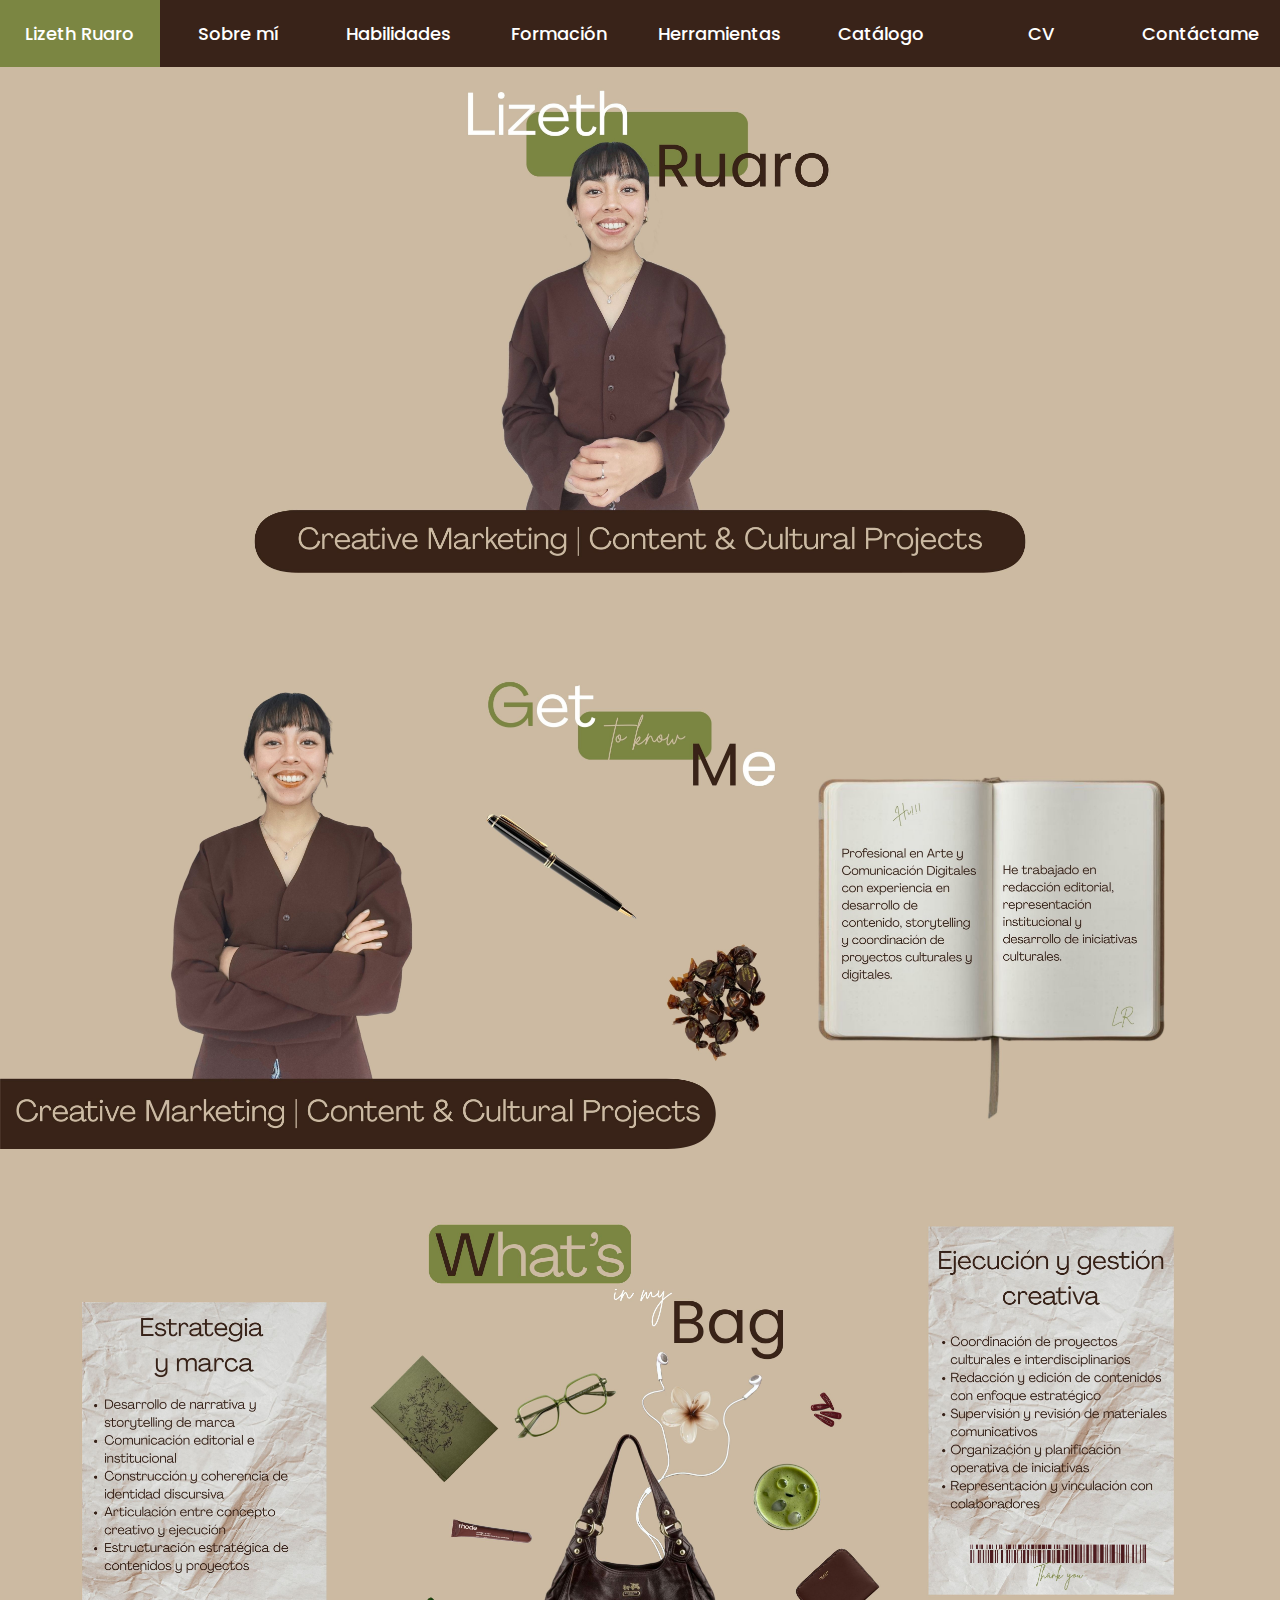
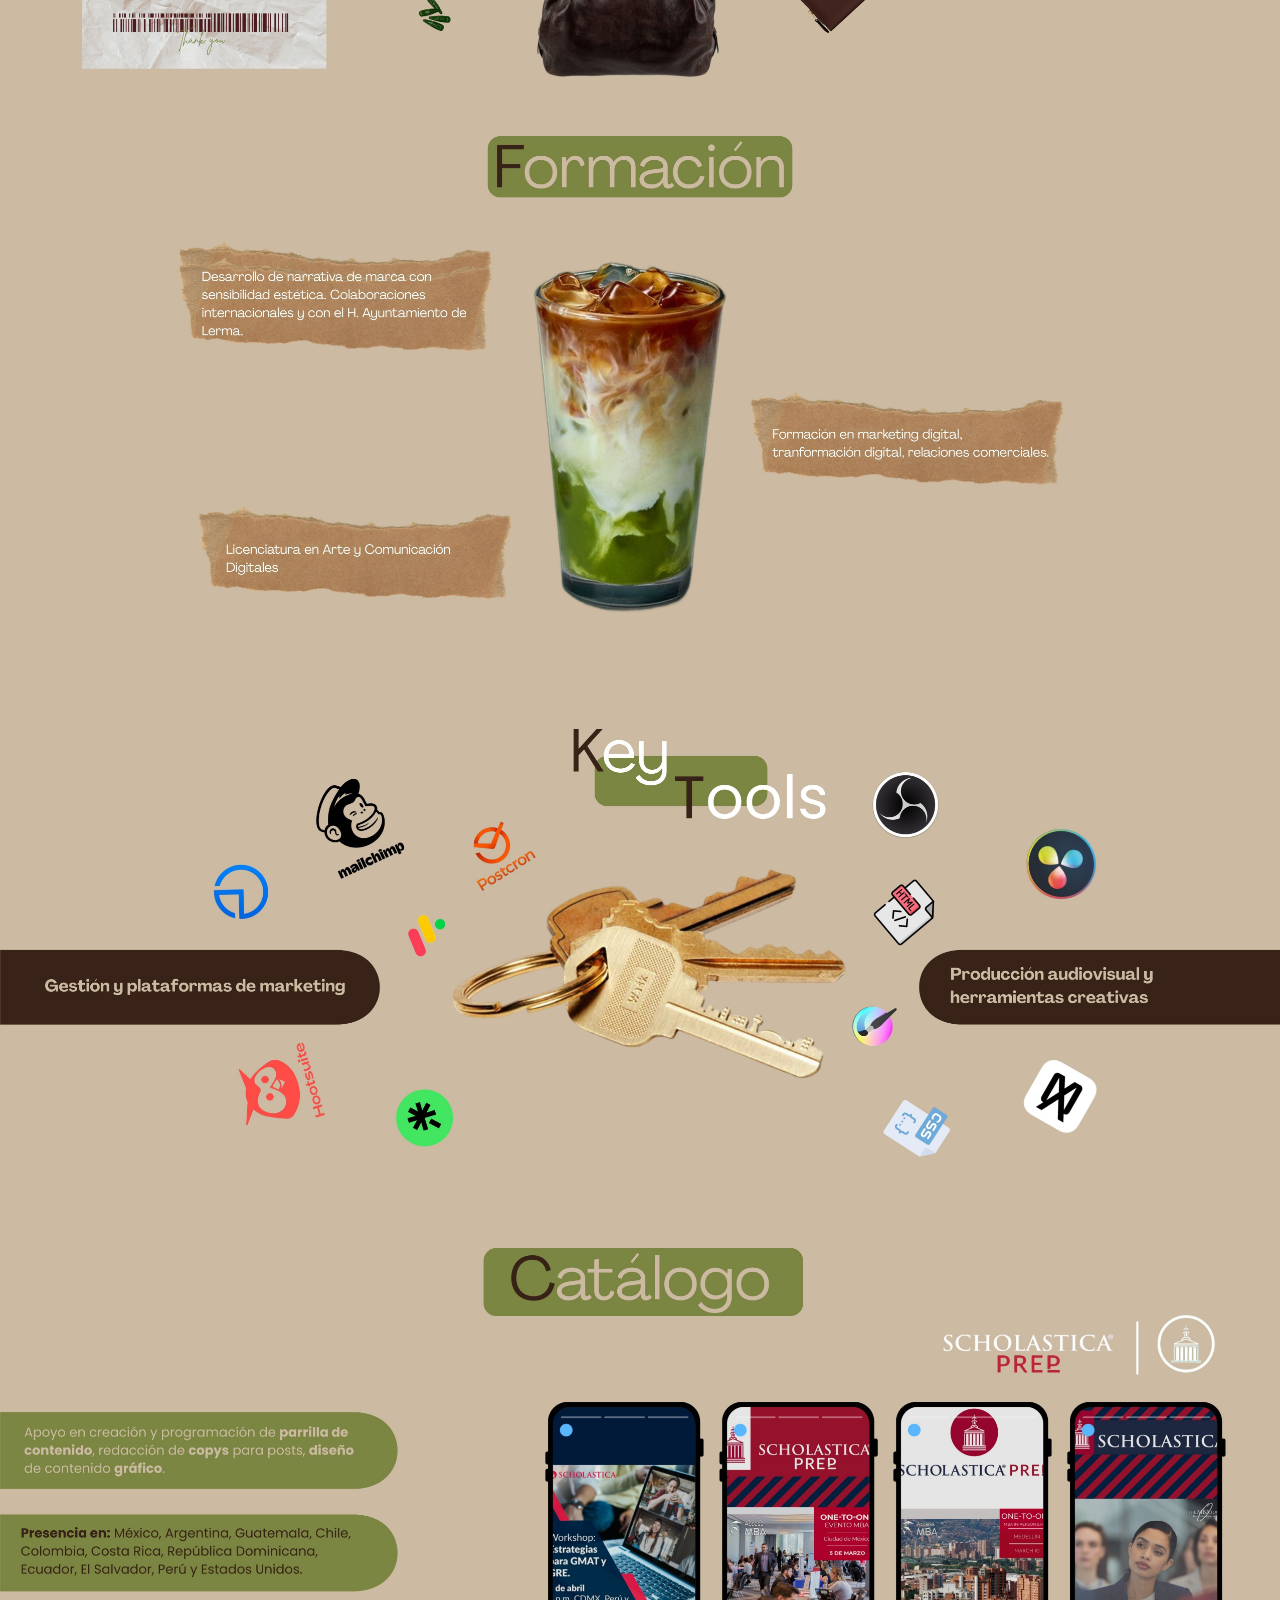
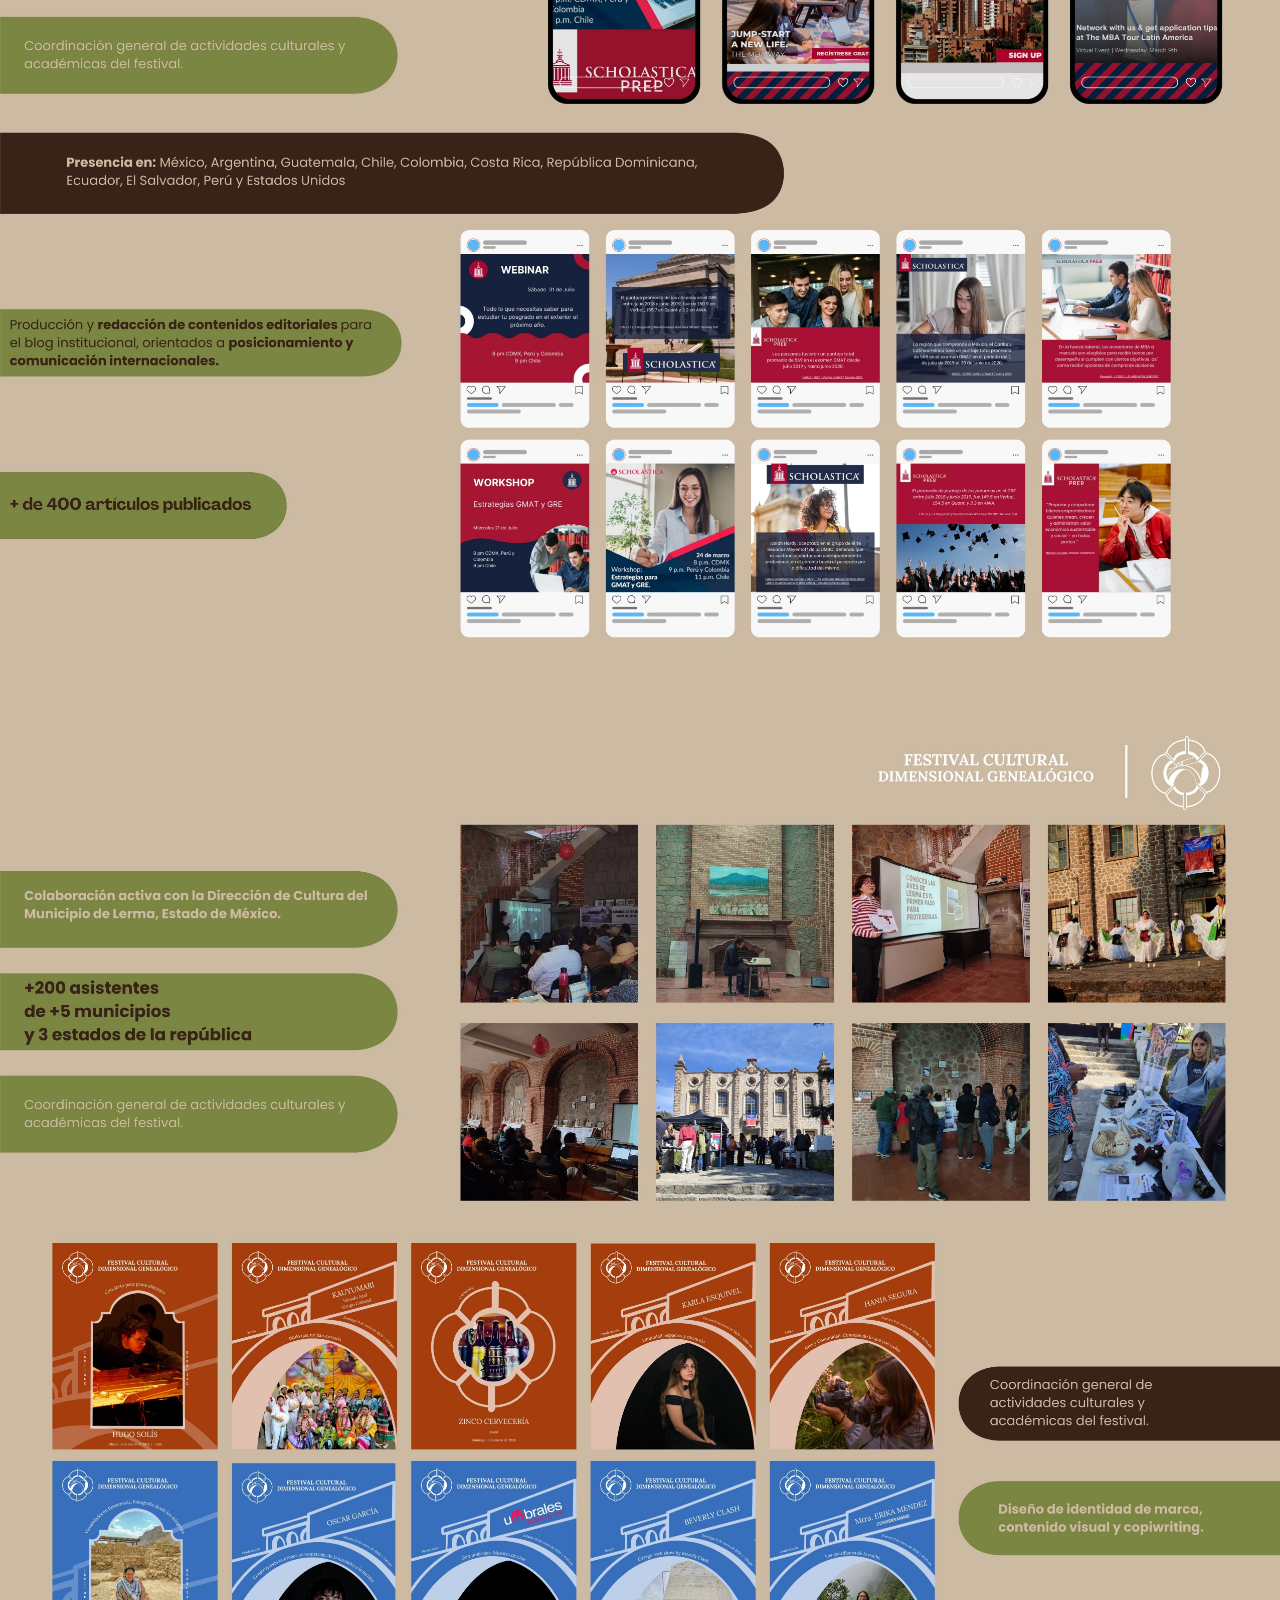
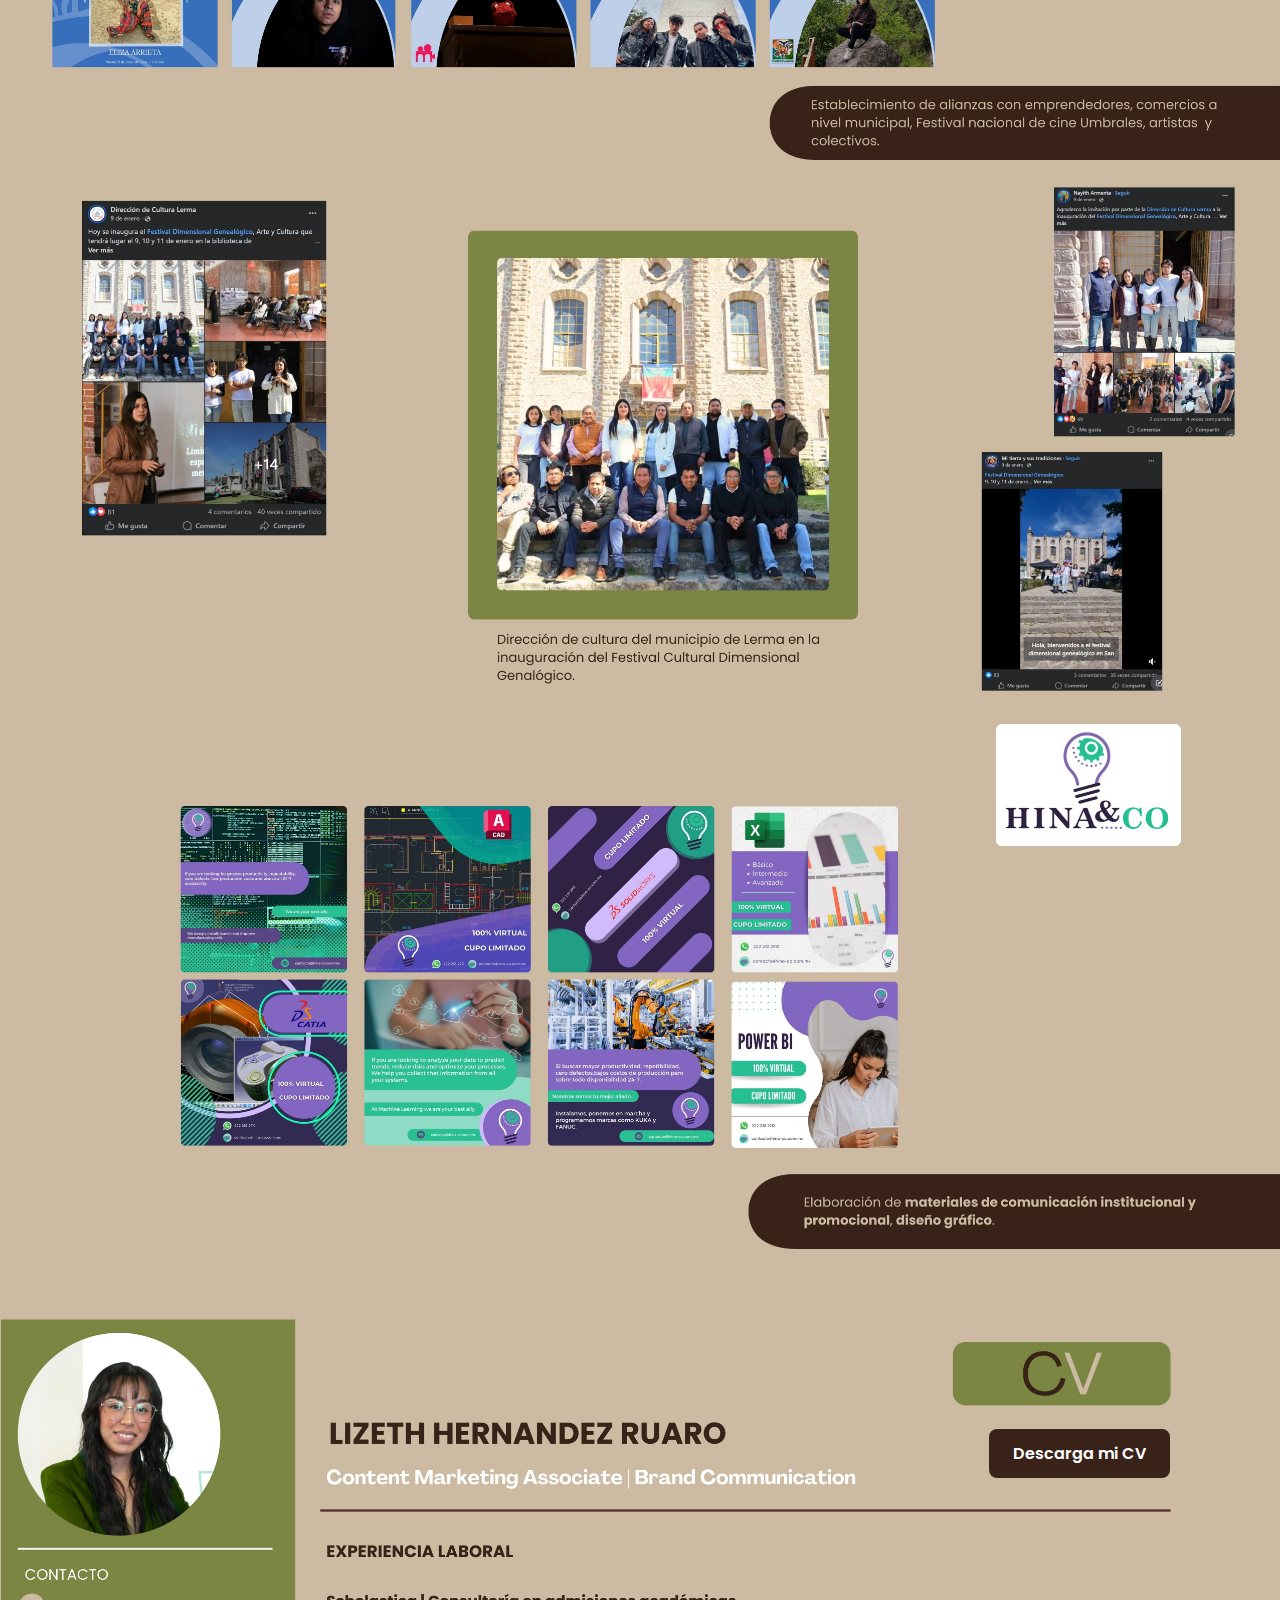
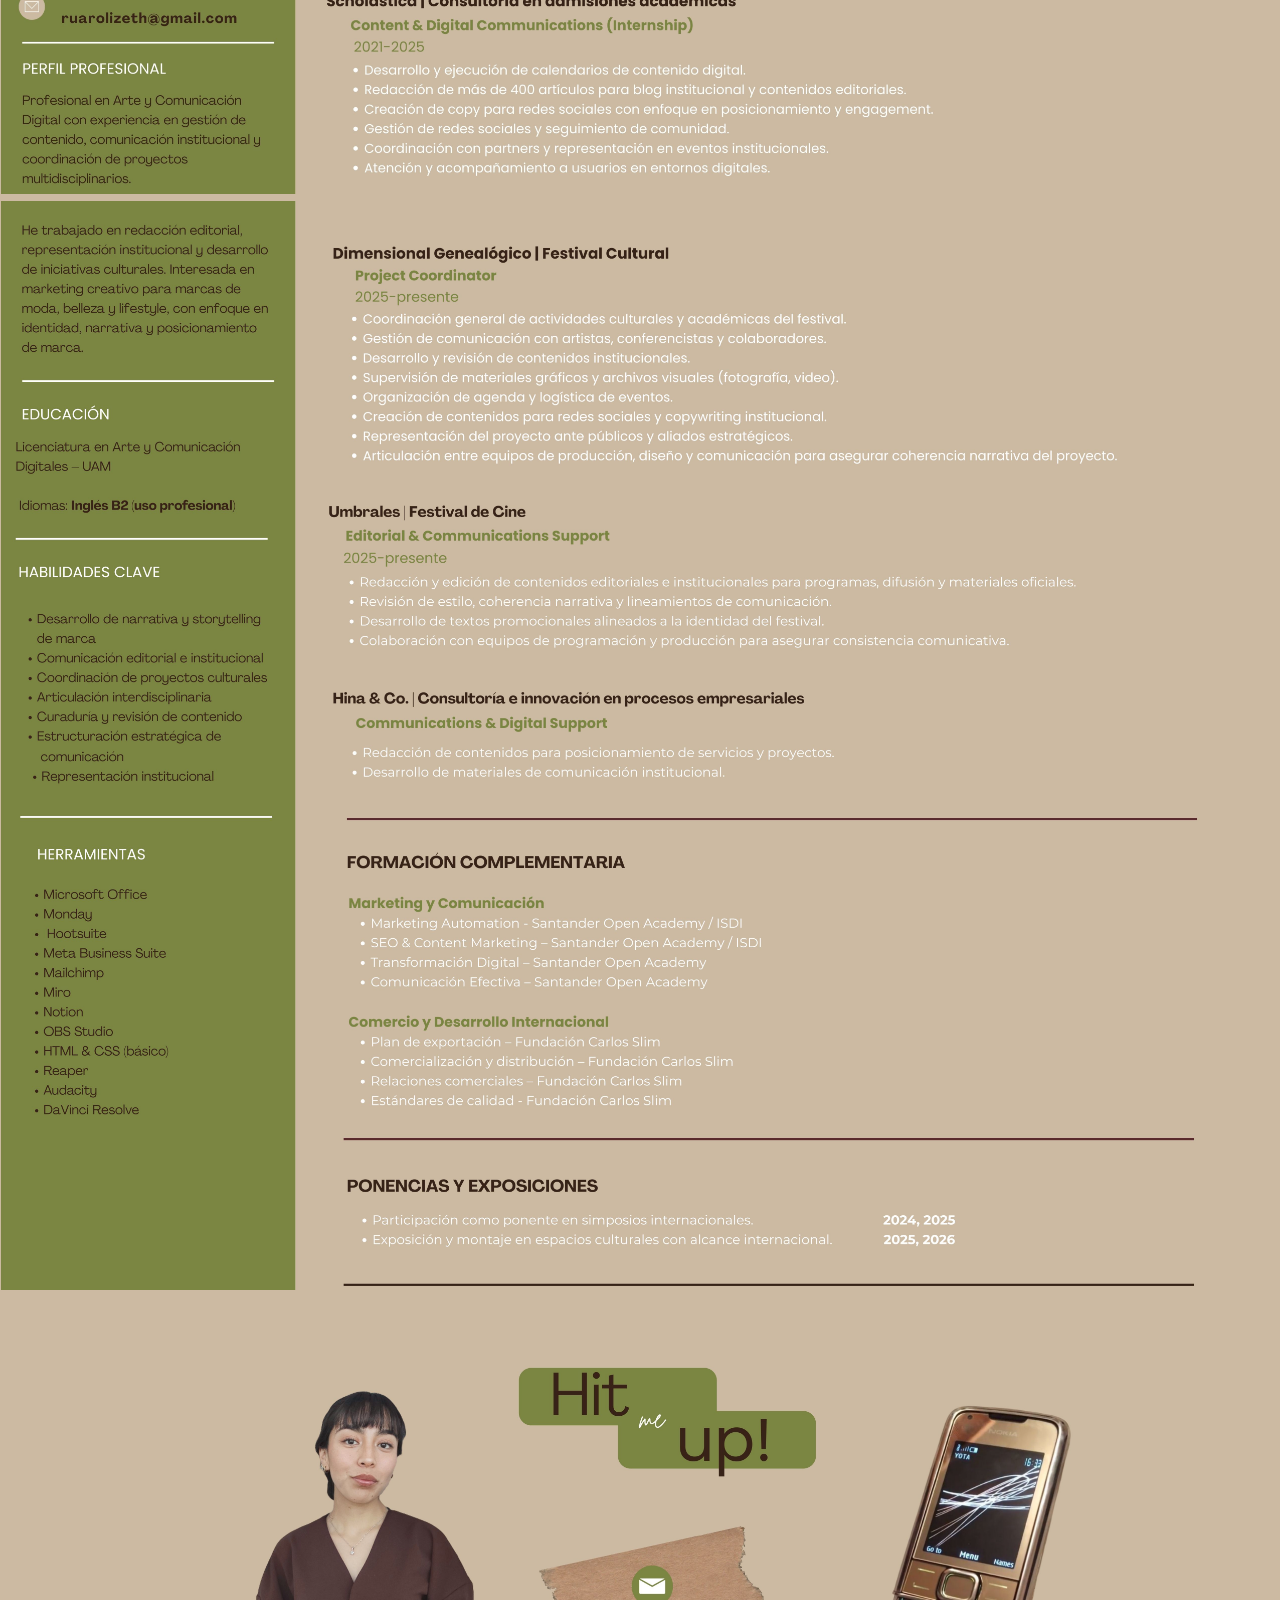
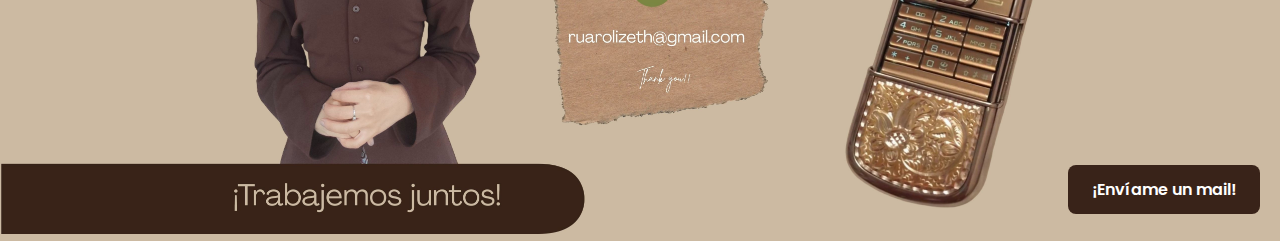
<file: index.html>
<!DOCTYPE html>
<html lang="es">

<head>
    <meta charset="UTF-8">
    <title>Lizeth Ruaro Portafolio</title>
    <link rel="icon" type="image/png" href="favicon.png">

    <!-- GOOGLE FONTS -->
    <link rel="preconnect" href="https://fonts.googleapis.com">
    <link rel="preconnect" href="https://fonts.gstatic.com" crossorigin>
    <link href="https://fonts.googleapis.com/css2?family=Poppins:wght@400;600&display=swap" rel="stylesheet">
    <link rel="stylesheet" href="stylemarketing.css">
</head>

<body>

    <!-- Navbar horizontal -->
    <nav class="navbar">
        <ul>
            <li><a href="#img1">Lizeth Ruaro</a></li>
            <li><a href="#img2">Sobre mí</a></li>
            <li><a href="#img3">Habilidades</a></li>
            <li><a href="#img4">Formación</a></li>
            <li><a href="#img5">Herramientas</a></li>
            <li><a href="#img6">Catálogo</a></li>
            <li><a href="#img11">CV</a></li>
            <li><a href="#img14">Contáctame</a></li>
        </ul>
    </nav>

    <!-- Contenido -->
    <main class="content">
        <section id="img1">
            <img src="imagenes/1i.jpg">
        </section>

        <section id="img2">
            <img src="imagenes/2i.jpg">
        </section>
        <section id="img3">
            <img src="imagenes/3a.jpg">
        </section>

        <section id="img4">
            <img src="imagenes/4.jpg">
        </section>
        <section id="img5">
            <img src="imagenes/5.jpg">
        </section>

        <section id="img6">
            <img src="imagenes/6.jpg">
        </section>
        <section id="img7">
            <img src="imagenes/7.jpg">
        </section>

        <section id="img8">
            <img src="imagenes/8.jpg">
        </section>
        <section id="img9">
            <img src="imagenes/9.jpg">
        </section>

        <section id="img10">
            <img src="imagenes/10.jpg">
        </section>
        <section id="img10">
            <img src="imagenes/15.jpg">
        </section>
        <section id="img11" class="cv-section">
            <img src="imagenes/11.jpg" alt="CV">

            <a href="Lizeth_Ruaro_CV.pdf" download class="cv-download">
                Descarga mi CV
            </a>
        </section>
        <section id="img12">
            <img src="imagenes/12a.jpg">
        </section>
        <section id="img13">
            <img src="imagenes/13a.jpg">
        </section>
        <section id="img14" class="last-image">
            <img src="imagenes/14.jpg" alt="Descripción">

            <a href="mailto:ruarolizeth@gmail.com" class="mail-button">
                ¡Envíame un mail!
            </a>
        </section>
    </main>
    <script>
        const sections = document.querySelectorAll("section");
        const navLinks = document.querySelectorAll(".navbar a");

        window.addEventListener("scroll", () => {
            let current = "";

            sections.forEach(section => {
                const sectionTop = section.offsetTop;
                const sectionHeight = section.clientHeight;

                if (scrollY >= sectionTop - sectionHeight / 3) {
                    current = section.getAttribute("id");
                }
            });

            navLinks.forEach(link => {
                link.classList.remove("active");
                if (link.getAttribute("href") === "#" + current) {
                    link.classList.add("active");
                }
            });
        });
    </script>
</body>

</html>
</file>
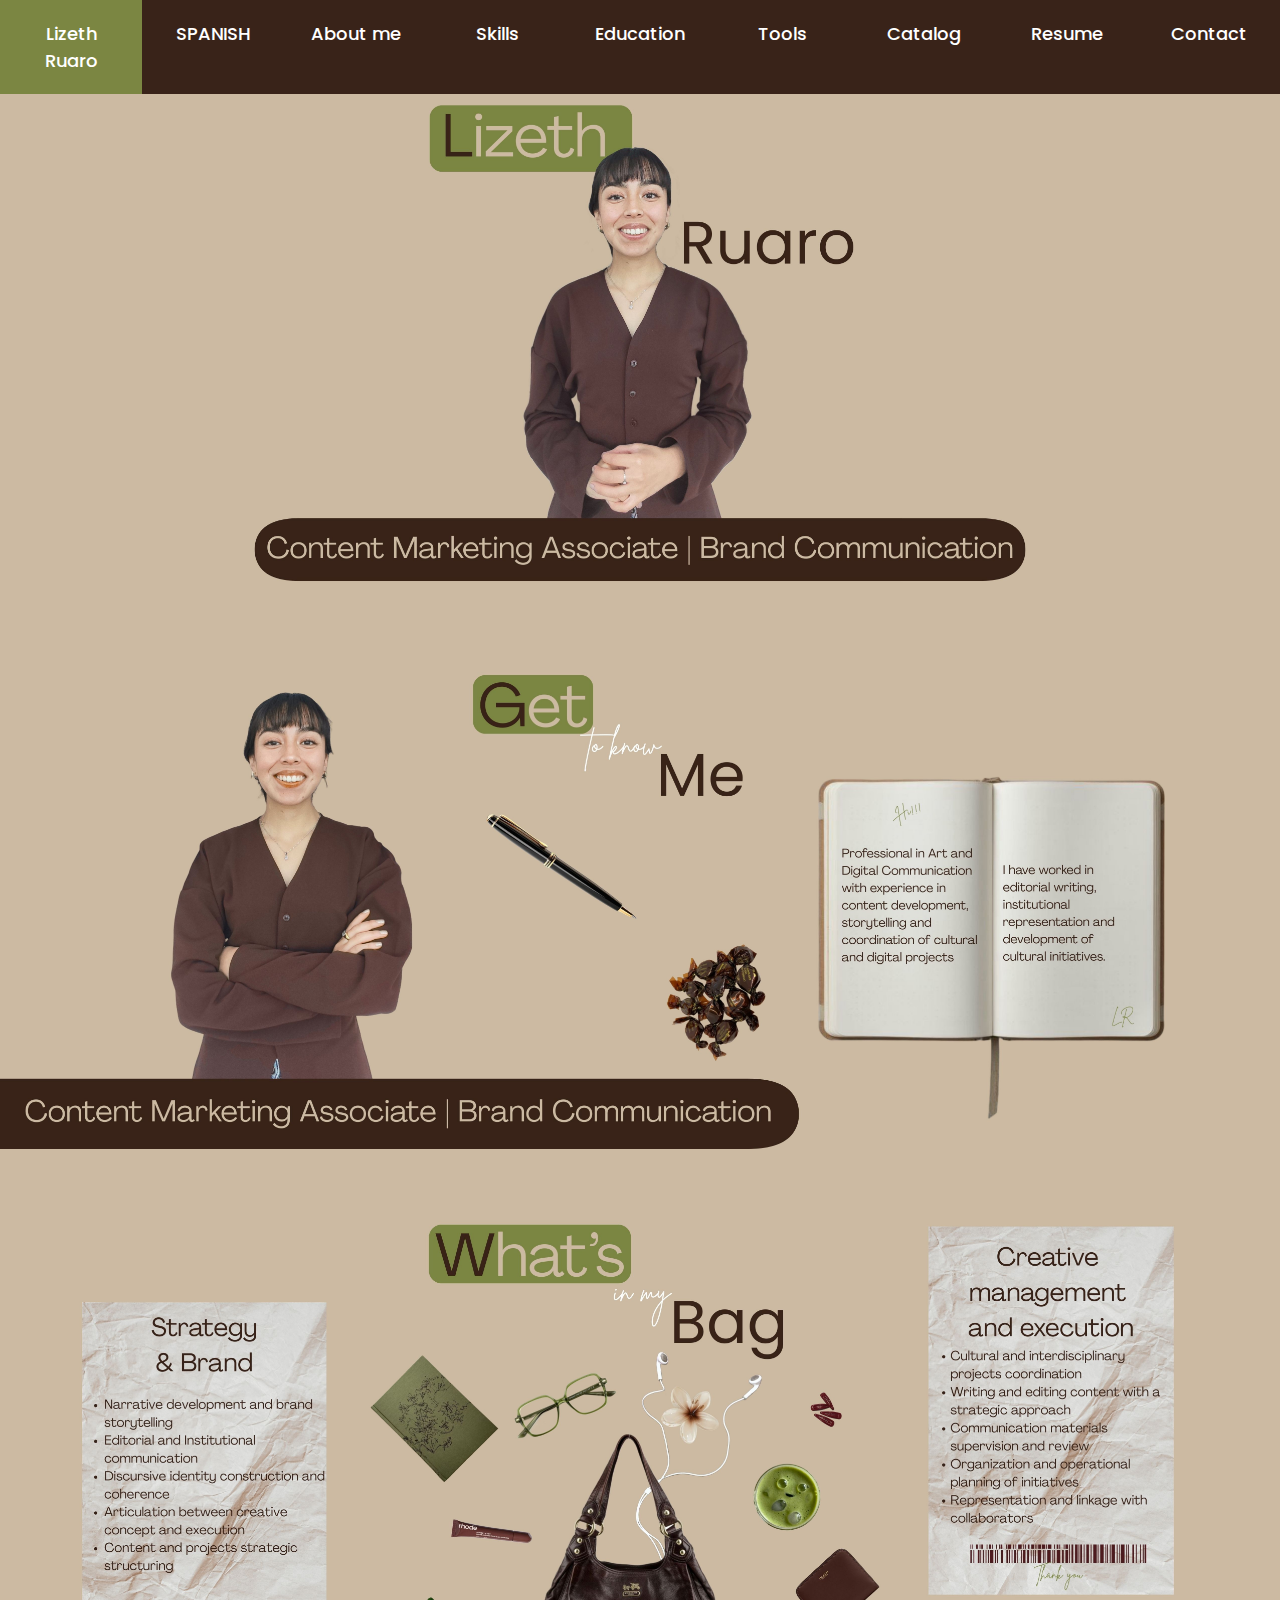
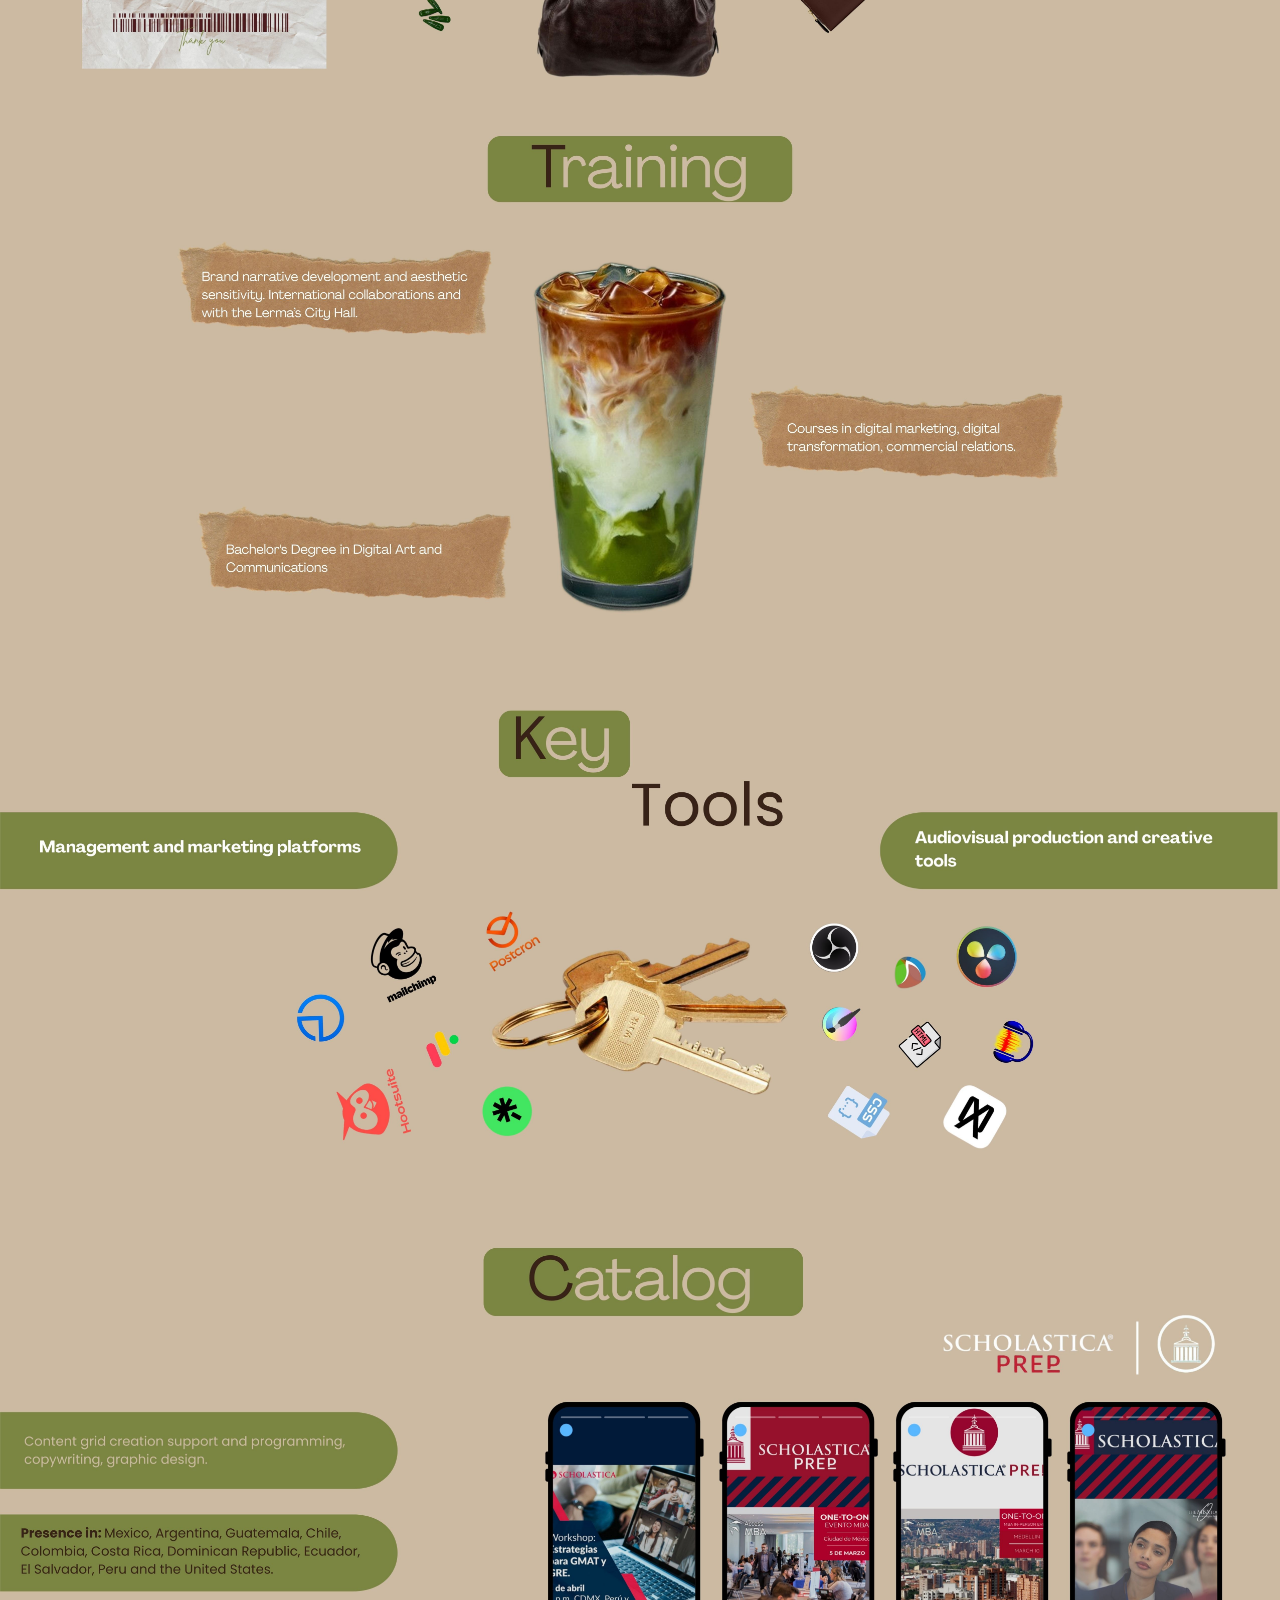
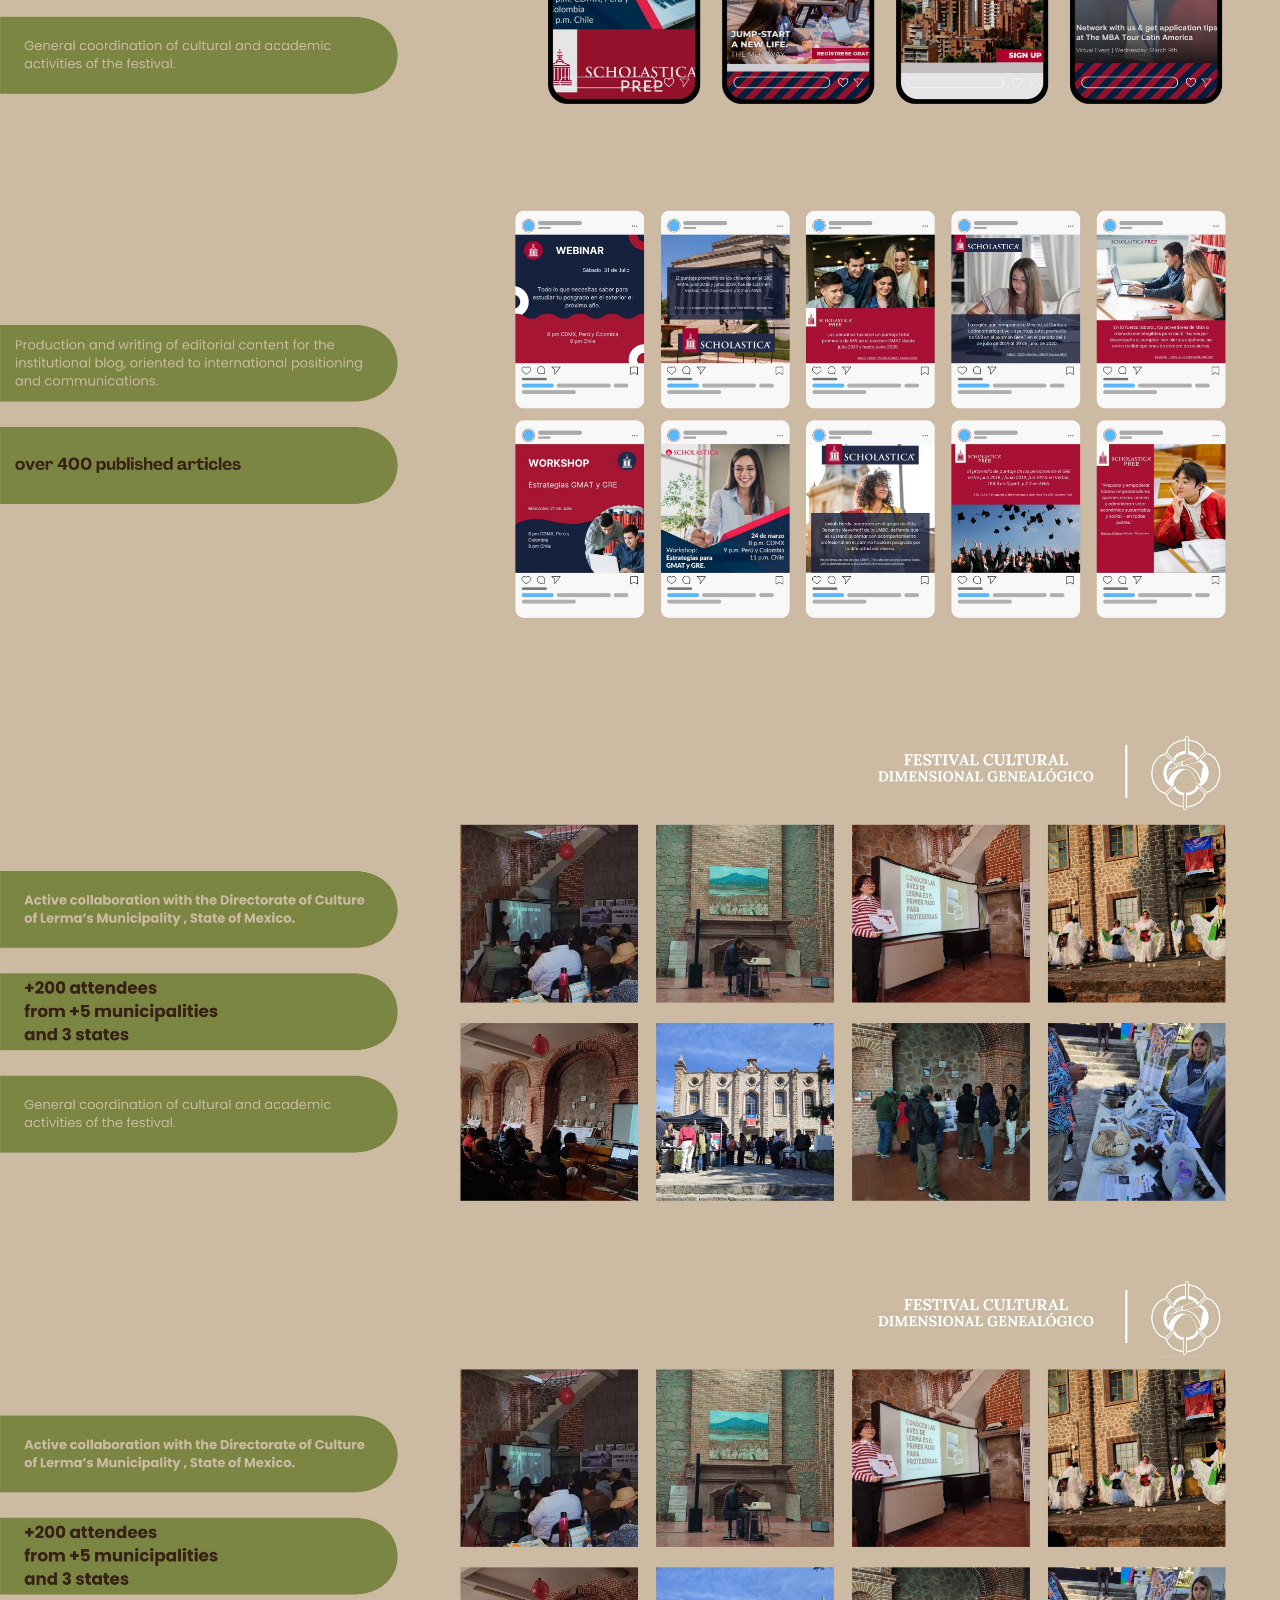
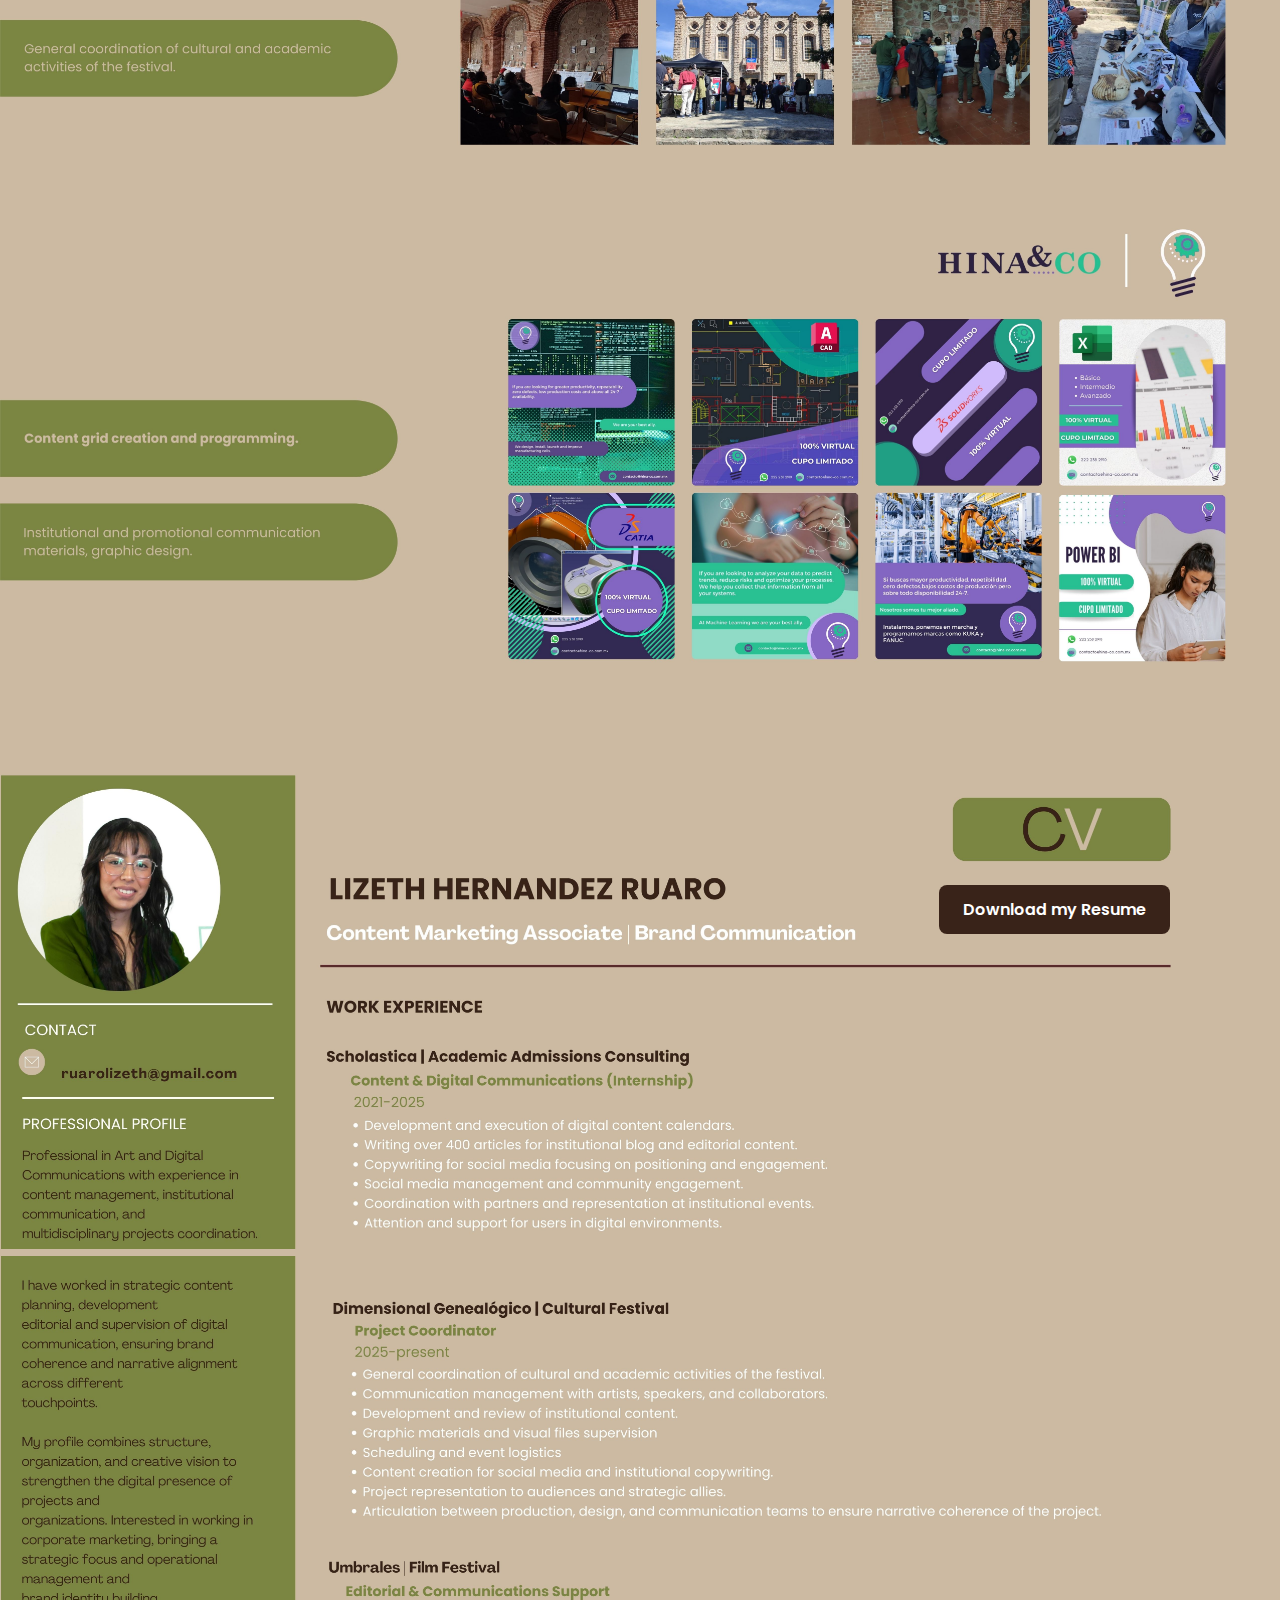
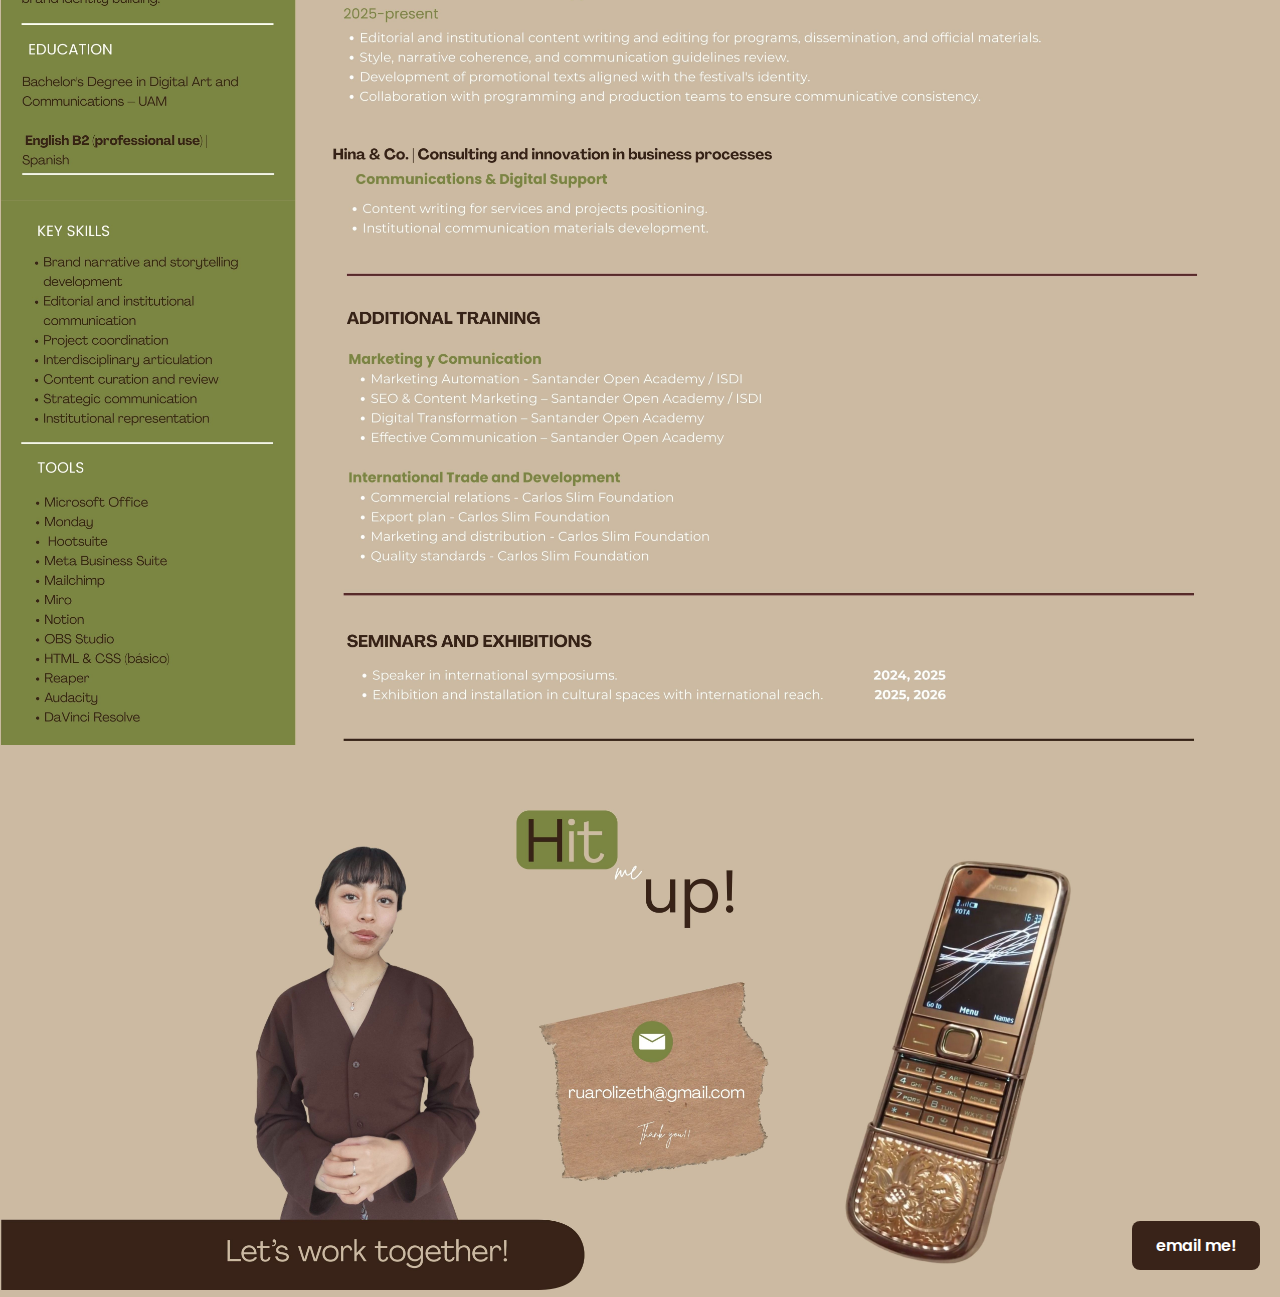
<file: indexenglish.html>
<!DOCTYPE html>
<html lang="es">

<head>
    <meta charset="UTF-8">
    <title>Lizeth Ruaro Portfolio</title>
    <link rel="icon" type="image/png" href="favicon.png">

    <!-- GOOGLE FONTS -->
    <link rel="preconnect" href="https://fonts.googleapis.com">
    <link rel="preconnect" href="https://fonts.gstatic.com" crossorigin>
    <link href="https://fonts.googleapis.com/css2?family=Poppins:wght@400;600&display=swap" rel="stylesheet">
    <link rel="stylesheet" href="stylemarketing.css">
</head>

<body>

    <!-- Navbar horizontal -->
    <nav class="navbar">
        <ul>
            <li><a href="#img1">Lizeth Ruaro</a></li>
            <li><a href="index.html">SPANISH</a></li>
            <li><a href="#img2">About me</a></li>
            <li><a href="#img3">Skills</a></li>
            <li><a href="#img4">Education</a></li>
            <li><a href="#img5">Tools</a></li>
            <li><a href="#img6">Catalog</a></li>
            <li><a href="#img11">Resume</a></li>
            <li><a href="#img14">Contact</a></li>
        </ul>
    </nav>
    <!-- Contenido -->
    <main class="content">
        <section id="img1">
            <img src="imagenes/1.jpg">
        </section>

        <section id="img2">
            <img src="imageneseng/15.jpg">
        </section>

        <section id="img3">
            <img src="imageneseng/16.jpg">
        </section>

        <section id="img4">
            <img src="imageneseng/17.jpg">
        </section>

        <section id="img5">
            <img src="imageneseng/18.jpg">
        </section>

        <section id="img6">
            <img src="imageneseng/19.jpg">
        </section>

        <section id="img7">
            <img src="imageneseng/20.jpg">
        </section>

        <section id="img8">
            <img src="imageneseng/21.jpg">
        </section>

        <section id="img9">
            <img src="imageneseng/21.jpg">
        </section>

        <section id="img10">
            <img src="imageneseng/23.jpg">
        </section>

        <section id="img11" class="cv-section">
            <img src="imageneseng/24.jpg" alt="CV">

            <a href="Lizeth_Ruaro_CV.pdf" download class="cv-download">
                Download my Resume
            </a>
        </section>

        <section id="img12">
            <img src="imageneseng/25.jpg">
        </section>

        <section id="img13">
            <img src="imageneseng/26.jpg">
        </section>

        <section id="img14" class="last-image">
            <img src="imageneseng/27.jpg" alt="Descripción">

            <a href="mailto:ruarolizeth@gmail.com" class="mail-button">
                email me!
            </a>
        </section>
    </main>
    <script>
        const sections = document.querySelectorAll("section");
        const navLinks = document.querySelectorAll(".navbar a");

        window.addEventListener("scroll", () => {
            let current = "";

            sections.forEach(section => {
                const sectionTop = section.offsetTop;
                const sectionHeight = section.clientHeight;

                if (scrollY >= sectionTop - sectionHeight / 3) {
                    current = section.getAttribute("id");
                }
            });

            navLinks.forEach(link => {
                link.classList.remove("active");
                if (link.getAttribute("href") === "#" + current) {
                    link.classList.add("active");
                }
            });
        });
    </script>
</body>

</html>
</file>
<file: stylemarketing.css>
/* RESET TOTAL */
* {
    margin: 0;
    padding: 0;
    box-sizing: border-box;
  }
  
  html {
    scroll-behavior: smooth;
  }
  
  body {
    background-color: #ccbaa2;
    font-family: 'Poppins', sans-serif;
    overflow-x: hidden;
  }
  
  /* NAVBAR */
  .navbar {
        position: fixed;
        top: 0;
        width: 100%;
        z-index: 1000;
        background-color: #392319; /* 👈 transparencia */
        backdrop-filter: blur(4px);              /* 👈 efecto elegante */
    }
  
  .navbar ul {
    list-style: none;
    display: flex;
    max-width: 1920px;
    margin: 0 auto;
  }
  
  .navbar li {
    flex: 1;
  }
  
  .navbar a {
    display: block;
    padding: 20px;
    text-align: center;
    text-decoration: none;
    color: white;
    transition: 0.3s;
    font-size: 18px;
    font-weight: 500;
  }
  
  .navbar a:hover {
    background-color: #7b8642;
  }
  
  .navbar a.active {
    background-color: #7b8642;
  }
main {
  padding-top: 60px;
}

section {
  width: 100%;
}

section img {
  width: 100%;
  height: auto;
  display: block;
}
.cv-button {
  display: inline-block;  /* vuelve a esto */
  padding: 12px 24px;
  background-color: #392319;
  color: white;
  text-decoration: none;
  font-weight: 600;
  border-radius: 8px;
  transition: 0.3s ease;
  float: right;   /* 👈 esto lo mueve */
}

.cv-button:hover {
  background-color: #7b8642;
}

.last-image {
  position: relative;   /* MUY IMPORTANTE */
  display: inline-block;
}

.mail-button {
  position: absolute;
  bottom: 20px;   /* distancia desde abajo */
  right: 20px;    /* distancia desde la derecha */
  padding: 12px 24px;
  background-color: #392319;
  color: white;
  text-decoration: none;
  font-weight: 600;
  border-radius: 8px;
  transition: 0.3s ease;
}

.mail-button:hover {
  background-color: #7b8642;
}
.cv-section {
  position: relative;   /* importante */
  display: inline-block;
}

.cv-download {
  position: absolute;
  top: 180px;     /* distancia desde arriba */
  right: 110px;   /* distancia desde la derecha */

  padding: 12px 24px;
  background-color: #392319;
  color: white;
  text-decoration: none;
  font-weight: 600;
  border-radius: 8px;
  transition: 0.3s ease;
}

.cv-download:hover {
  background-color: #7b8642;
}
</file>
